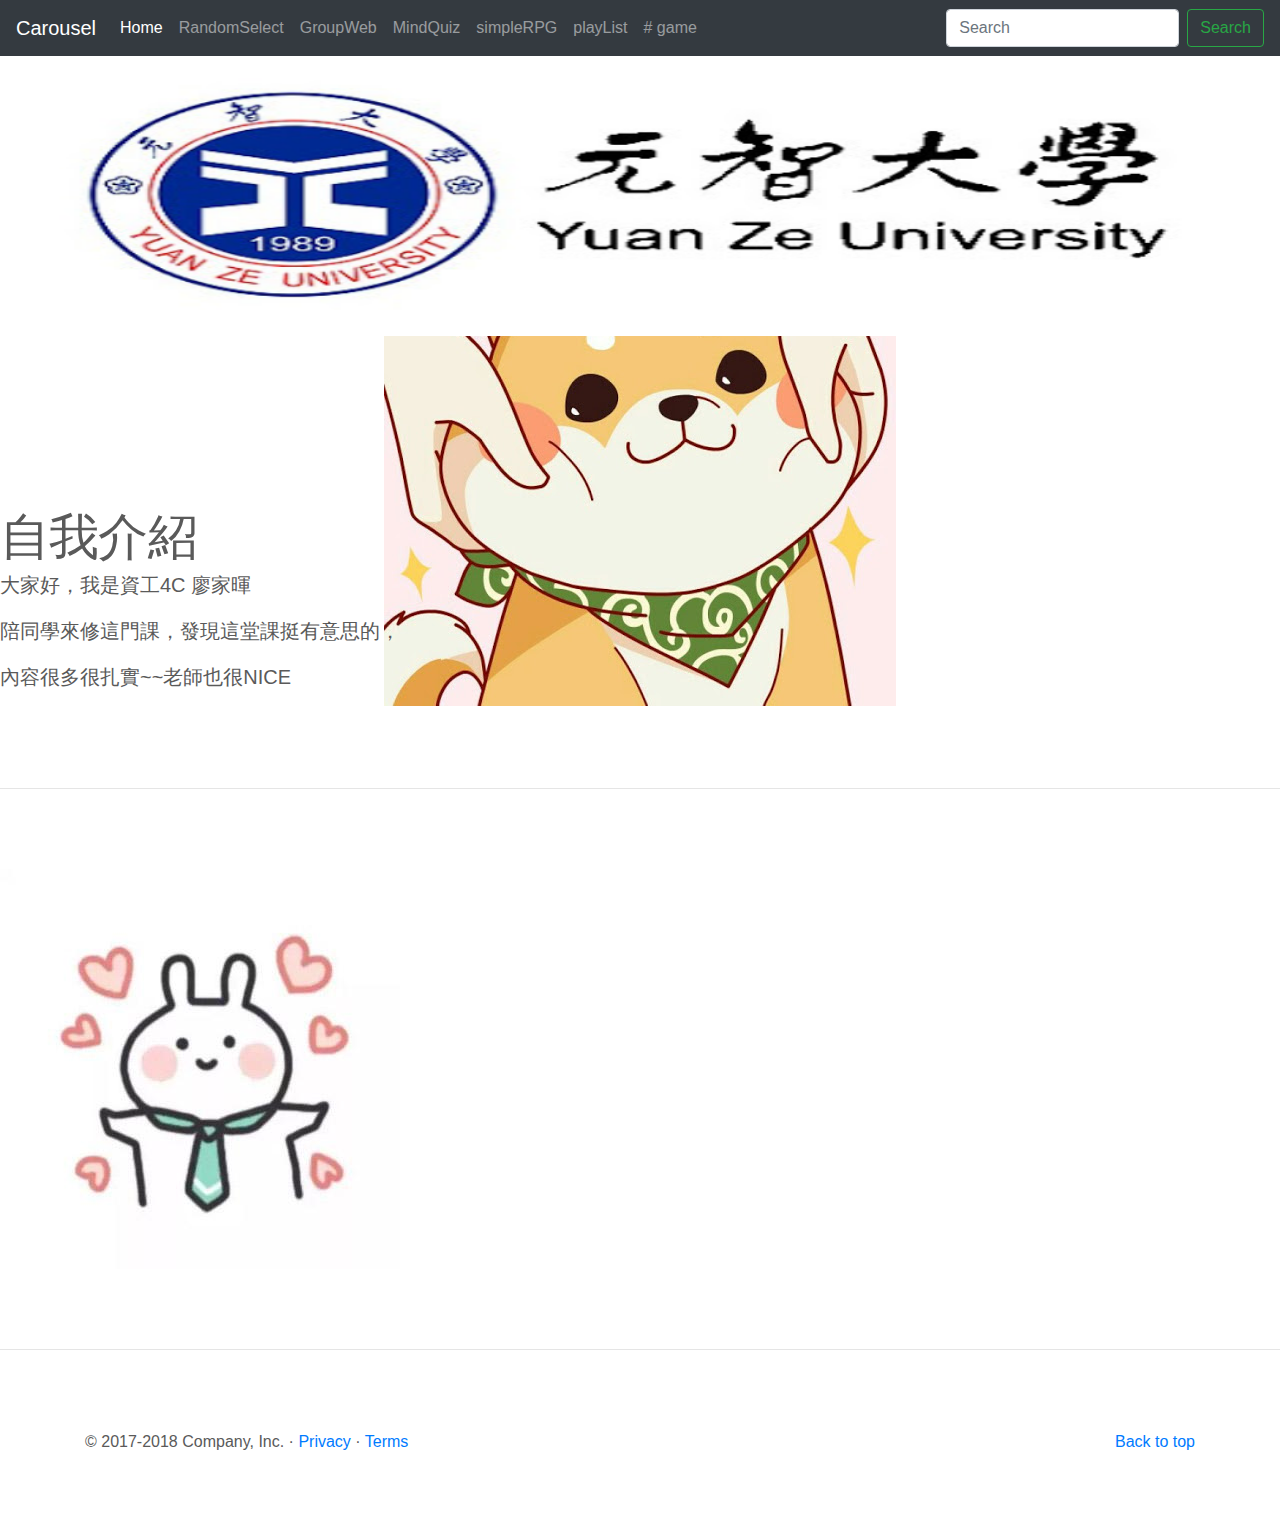
<file: index.html>
<!doctype html>
<html lang="en">
  <head>
    <meta charset="utf-8">
    <meta name="viewport" content="width=device-width, initial-scale=1, shrink-to-fit=no">
    <meta name="description" content="">
    <meta name="author" content="">
    <link rel="icon" href="favicon.ico">

    <title>Carousel Template for Bootstrap</title>

    <!-- Bootstrap core CSS -->
    <link href="dist/css/bootstrap.min.css" rel="stylesheet">

    <!-- Custom styles for this template -->
    <link href="carousel.css" rel="stylesheet">
  </head>
  <body>

    <header>
      <nav class="navbar navbar-expand-md navbar-dark fixed-top bg-dark">
        <a class="navbar-brand" href="#">Carousel</a>
        <button class="navbar-toggler" type="button" data-toggle="collapse" data-target="#navbarCollapse" aria-controls="navbarCollapse" aria-expanded="false" aria-label="Toggle navigation">
          <span class="navbar-toggler-icon"></span>
        </button>
        <div class="collapse navbar-collapse" id="navbarCollapse">
          <ul class="navbar-nav mr-auto">
            <li class="nav-item active">
              <a class="nav-link" href="index.html">Home <span class="sr-only">(current)</span></a>
            </li>
            <li class="nav-item">
              <a class="nav-link" href="random-select.html">RandomSelect</a>
            </li>
            <li class="nav-item">
              <a class="nav-link" href="GroupWeb.html">GroupWeb</a>
            </li>
            <li class="nav-item">
              <a class="nav-link" href="MindQuiz.html">MindQuiz</a>
            </li>
            <li class="nav-item">
              <a class="nav-link" href="simpleRPG.html">simpleRPG</a>
            </li>
            <li class="nav-item">
              <a class="nav-link" href="playList.html">playList</a>
            </li>
            <li class="nav-item">
              <a class="nav-link" href="sharp.html"># game</a>
          </li>
          </ul>
          <form class="form-inline mt-2 mt-md-0">
            <input class="form-control mr-sm-2" type="text" placeholder="Search" aria-label="Search">
            <button class="btn btn-outline-success my-2 my-sm-0" type="submit">Search</button>
          </form>
        </div>
      </nav>
    </header>

    <main role="main">
      
      <div id="myCarousel" class="carousel slide" data-ride="carousel">
        <ol class="carousel-indicators">
          <li data-target="#myCarousel" data-slide-to="0" class="active"></li>
        </ol>
        <div class="carousel-inner">
          <div class="carousel-item active">
            <img class="second-slide" src="yzu.jpg" alt="First slide">
          </div>
        </div>
      </div>

        <div class="row featurette">
          <div class="col-md-7">
            <h2 class="featurette-heading">自我介紹<span class="text-muted">             
            </span></h2>
            <p class="lead">大家好，我是資工4C 廖家暉</p>
            <p class="lead">陪同學來修這門課，發現這堂課挺有意思的，</p>
            <p class="lead">內容很多很扎實~~老師也很NICE</p>
          </div>
          <div class="col-md-5">
          </div>
        </div>

        <hr class="featurette-divider">

        <div class="row featurette">
          <div class="col-md-7 order-md-2">
          </div>
          <div class="col-md-5 order-md-1">
            <img class="featurette-image img-fluid mx-auto" src="holystone.jpg" alt="Generic placeholder image">
          </div>
        </div>
        
        <hr class="featurette-divider">

        <!-- /END THE FEATURETTES -->

      </div><!-- /.container -->


      <!-- FOOTER -->
      <footer class="container">
        <p class="float-right"><a href="#">Back to top</a></p>
        <p>&copy; 2017-2018 Company, Inc. &middot; <a href="#">Privacy</a> &middot; <a href="#">Terms</a></p>
      </footer>
    </main>

    <!-- Bootstrap core JavaScript
    ================================================== -->
    <!-- Placed at the end of the document so the pages load faster -->
    <script src="https://code.jquery.com/jquery-3.3.1.slim.min.js" integrity="sha384-q8i/X+965DzO0rT7abK41JStQIAqVgRVzpbzo5smXKp4YfRvH+8abtTE1Pi6jizo" crossorigin="anonymous"></script>
    <script>window.jQuery || document.write('<script src="assets/js/vendor/jquery-slim.min.js"><\/script>')</script>
    <script src="assets/js/vendor/popper.min.js"></script>
    <script src="dist/js/bootstrap.min.js"></script>
    <!-- Just to make our placeholder images work. Don't actually copy the next line! -->
    <script src="assets/js/vendor/holder.min.js"></script>
  </body>
</html>
</file>
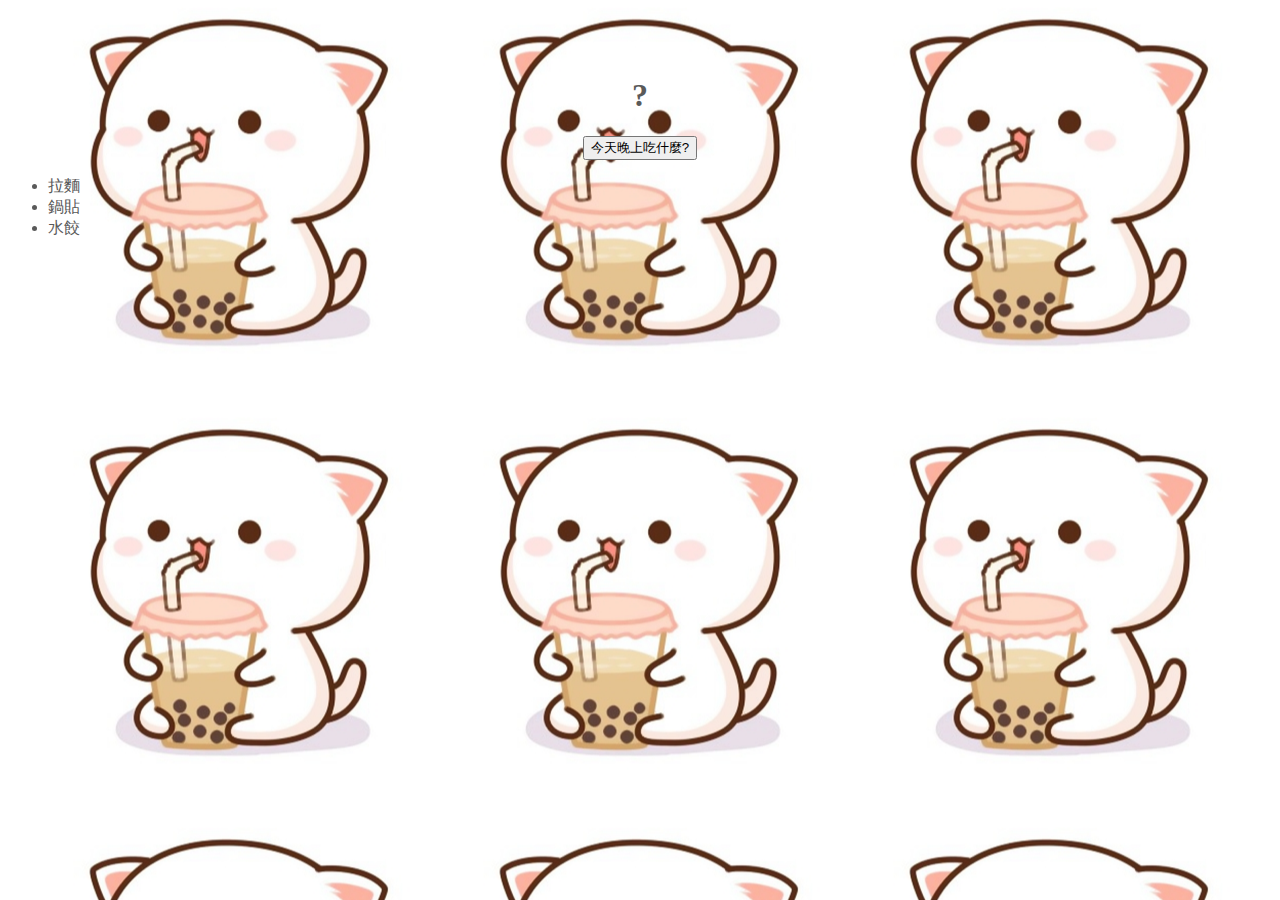
<file: RandomSelector/index.html>
<!DOCTYPE html>
<html class="no-js">
    <head>
        <meta charset="utf-8">
        <title>Hello JS</title>
        <link rel="stylesheet" href="style.css">
        <script src="https://code.jquery.com/jquery-3.4.1.min.js"></script>
        <script src="main.js" ></script>
    </head>
    <body>
        <h1>?</h1>
        <input type="button" value="今天晚上吃什麼?">
        <ul>
            <li class="special">拉麵</li>
            <li class="special">鍋貼</li>
            <li class="special">水餃</li>
        </ul>
        <image>
            <img id="img" width="300px" />
            <!-- <img src="q.jpg" id="img" width="300px" /> -->
        </image>
        
    </body>
</html>
</file>
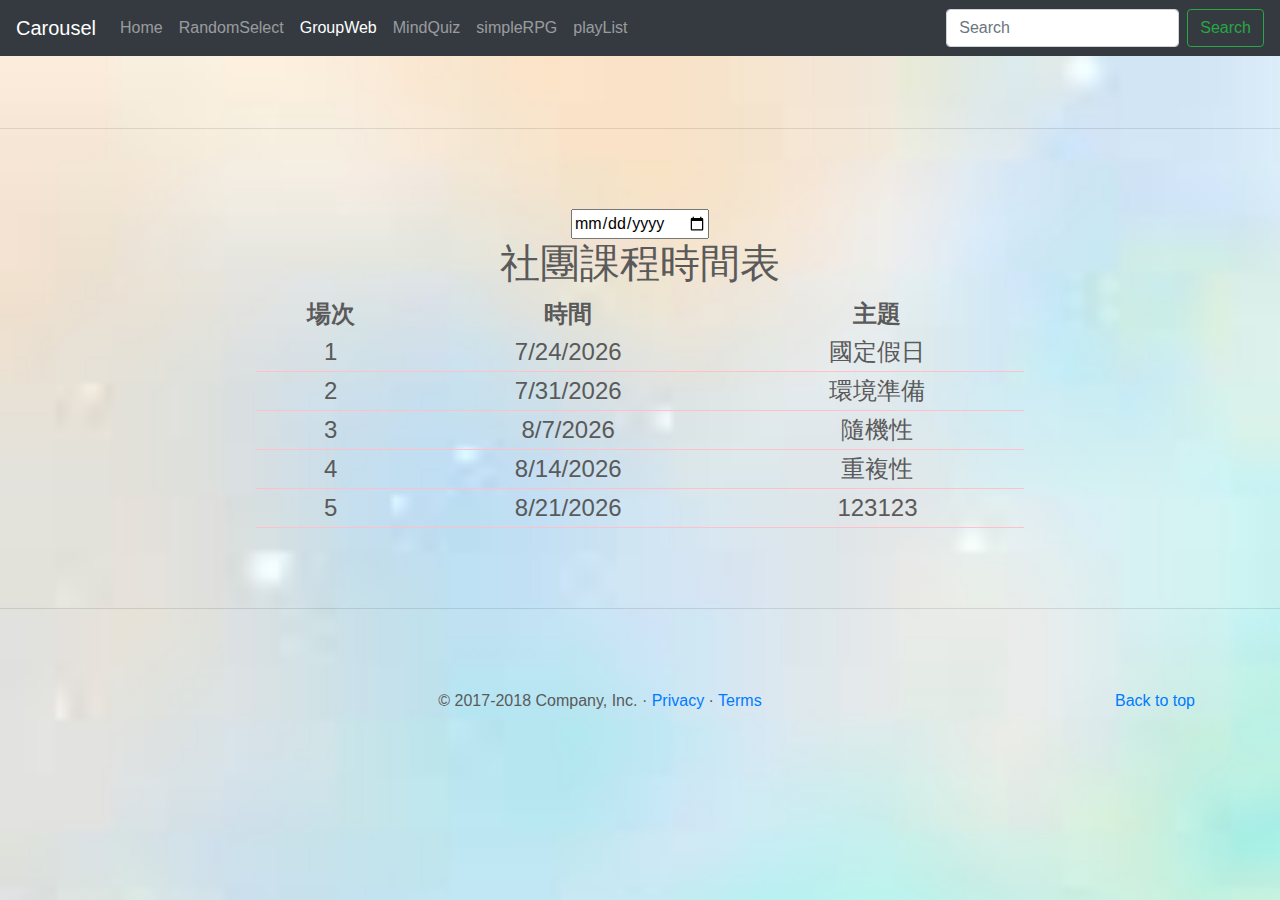
<file: GroupWeb.html>
<!doctype html>
<html lang="en">
  <head>
    <meta charset="utf-8">
    <meta name="viewport" content="width=device-width, initial-scale=1, shrink-to-fit=no">
    <meta name="description" content="">
    <meta name="author" content="">
    <link rel="icon" href="favicon.ico">

    <title>Carousel Template for Bootstrap</title>

    <!-- Bootstrap core CSS -->
    <link href="dist/css/bootstrap.min.css" rel="stylesheet">

    <!-- Custom styles for this template -->
    <link rel="stylesheet" href="GroupWeb/style.css">
    
    
  </head>
  <body>

    <header>
      <nav class="navbar navbar-expand-md navbar-dark fixed-top bg-dark">
        <a class="navbar-brand" href="#">Carousel</a>
        <button class="navbar-toggler" type="button" data-toggle="collapse" data-target="#navbarCollapse" aria-controls="navbarCollapse" aria-expanded="false" aria-label="Toggle navigation">
          <span class="navbar-toggler-icon"></span>
        </button>
        <div class="collapse navbar-collapse" id="navbarCollapse">
          <ul class="navbar-nav mr-auto">
            <li class="nav-item">
              <a class="nav-link" href="index.html">Home </a>
            </li>
            <li class="nav-item">
              <a class="nav-link" href="random-select.html">RandomSelect</a>
            </li>
            <li class="nav-item">
              <a class="nav-link  active" href="GroupWeb.html">GroupWeb <span class="sr-only">(current)</span></a>
            </li>
            <li class="nav-item">
              <a class="nav-link" href="MindQuiz.html">MindQuiz</a>
            </li>
            <li class="nav-item">
              <a class="nav-link" href="simpleRPG.html">simpleRPG</a>
            </li>
            <li class="nav-item">
              <a class="nav-link" href="playList.html">playList</a>
            </li>
          </ul>
          <form class="form-inline mt-2 mt-md-0">
            <input class="form-control mr-sm-2" type="text" placeholder="Search" aria-label="Search">
            <button class="btn btn-outline-success my-2 my-sm-0" type="submit">Search</button>
          </form>
        </div>
      </nav>
    </header>

    <main role="main">
        <hr class="featurette-divider">

        <body>
            <input type="date" name="bday" onchange=setMD(event) >
            <h1>社團課程時間表</h1>
            <table id="courseTable"></table>
        </body>

        <hr class="featurette-divider">

        <!-- /END THE FEATURETTES -->

      </div><!-- /.container -->


      <!-- FOOTER -->
      <footer class="container">
        <p class="float-right"><a href="#">Back to top</a></p>
        <p>&copy; 2017-2018 Company, Inc. &middot; <a href="#">Privacy</a> &middot; <a href="#">Terms</a></p>
      </footer>
    </main>

    <!-- Bootstrap core JavaScript
    ================================================== -->
    <!-- Placed at the end of the document so the pages load faster -->
    <script src="https://code.jquery.com/jquery-3.4.1.min.js"></script>
    <script src="GroupWeb/topic.js"></script>
    <script src="GroupWeb/main.js"></script>
    <script>window.jQuery || document.write('<script src="assets/js/vendor/jquery-slim.min.js"><\/script>')</script>
    <script src="assets/js/vendor/popper.min.js"></script>
    <script src="dist/js/bootstrap.min.js"></script>
    <!-- Just to make our placeholder images work. Don't actually copy the next line! -->
    <script src="assets/js/vendor/holder.min.js"></script>
  </body>
</html>
</file>
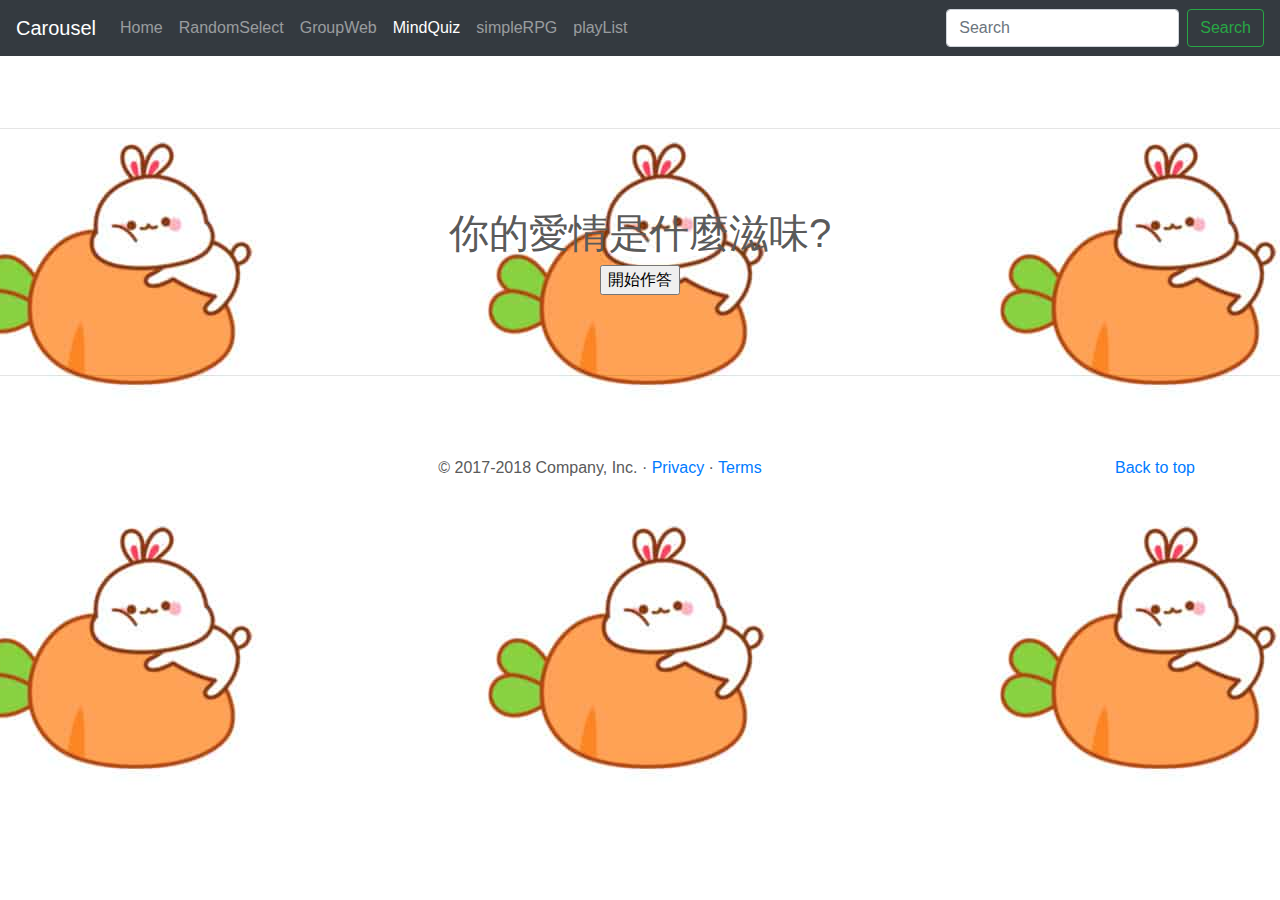
<file: MindQuiz.html>
<!doctype html>
<html lang="en">
  <head>
    <meta charset="utf-8">
    <meta name="viewport" content="width=device-width, initial-scale=1, shrink-to-fit=no">
    <meta name="description" content="">
    <meta name="author" content="">
    <link rel="icon" href="favicon.ico">

    <title>Carousel Template for Bootstrap</title>

    <!-- Bootstrap core CSS -->
    <link href="dist/css/bootstrap.min.css" rel="stylesheet">

    <!-- Custom styles for this template -->
    <link rel="stylesheet" href="MindQuiz/style.css">
    
    
  </head>
  <body>

    <header>
      <nav class="navbar navbar-expand-md navbar-dark fixed-top bg-dark">
        <a class="navbar-brand" href="#">Carousel</a>
        <button class="navbar-toggler" type="button" data-toggle="collapse" data-target="#navbarCollapse" aria-controls="navbarCollapse" aria-expanded="false" aria-label="Toggle navigation">
          <span class="navbar-toggler-icon"></span>
        </button>
        <div class="collapse navbar-collapse" id="navbarCollapse">
          <ul class="navbar-nav mr-auto">
            <li class="nav-item">
              <a class="nav-link" href="index.html">Home </a>
            </li>
            <li class="nav-item">
              <a class="nav-link" href="random-select.html">RandomSelect</a>
            </li>
            <li class="nav-item">
              <a class="nav-link" href="GroupWeb.html">GroupWeb</a>
            </li>
            <li class="nav-item active">
              <a class="nav-link" href="MindQuiz.html">MindQuiz <span class="sr-only">(current)</span></a>
            </li>
            <li class="nav-item">
              <a class="nav-link" href="simpleRPG.html">simpleRPG</a>
            </li>
            <li class="nav-item">
              <a class="nav-link" href="playList.html">playList</a>
            </li>
          </ul>
          <form class="form-inline mt-2 mt-md-0">
            <input class="form-control mr-sm-2" type="text" placeholder="Search" aria-label="Search">
            <button class="btn btn-outline-success my-2 my-sm-0" type="submit">Search</button>
          </form>
        </div>
      </nav>
    </header>

    <main role="main">
        <hr class="featurette-divider">

        <body>
            <h1>你的愛情是什麼滋味?</h1>
            <div>
                <h2 id="question"></h2>
                <div id="options"></div>
            </div>
            <input id="startButton" type="button" value="開始作答">
        </body>

        <hr class="featurette-divider">

        <!-- /END THE FEATURETTES -->

      </div><!-- /.container -->


      <!-- FOOTER -->
      <footer class="container">
        <p class="float-right"><a href="#">Back to top</a></p>
        <p>&copy; 2017-2018 Company, Inc. &middot; <a href="#">Privacy</a> &middot; <a href="#">Terms</a></p>
      </footer>
    </main>

    <!-- Bootstrap core JavaScript
    ================================================== -->
    <!-- Placed at the end of the document so the pages load faster -->
    <script src="https://code.jquery.com/jquery-3.4.1.min.js"></script>
    <script src="MindQuiz/data.js"></script>
    <script src="MindQuiz/main.js"></script>
    <script>window.jQuery || document.write('<script src="assets/js/vendor/jquery-slim.min.js"><\/script>')</script>
    <script src="assets/js/vendor/popper.min.js"></script>
    <script src="dist/js/bootstrap.min.js"></script>
    <!-- Just to make our placeholder images work. Don't actually copy the next line! -->
    <script src="assets/js/vendor/holder.min.js"></script>
  </body>
</html>
</file>
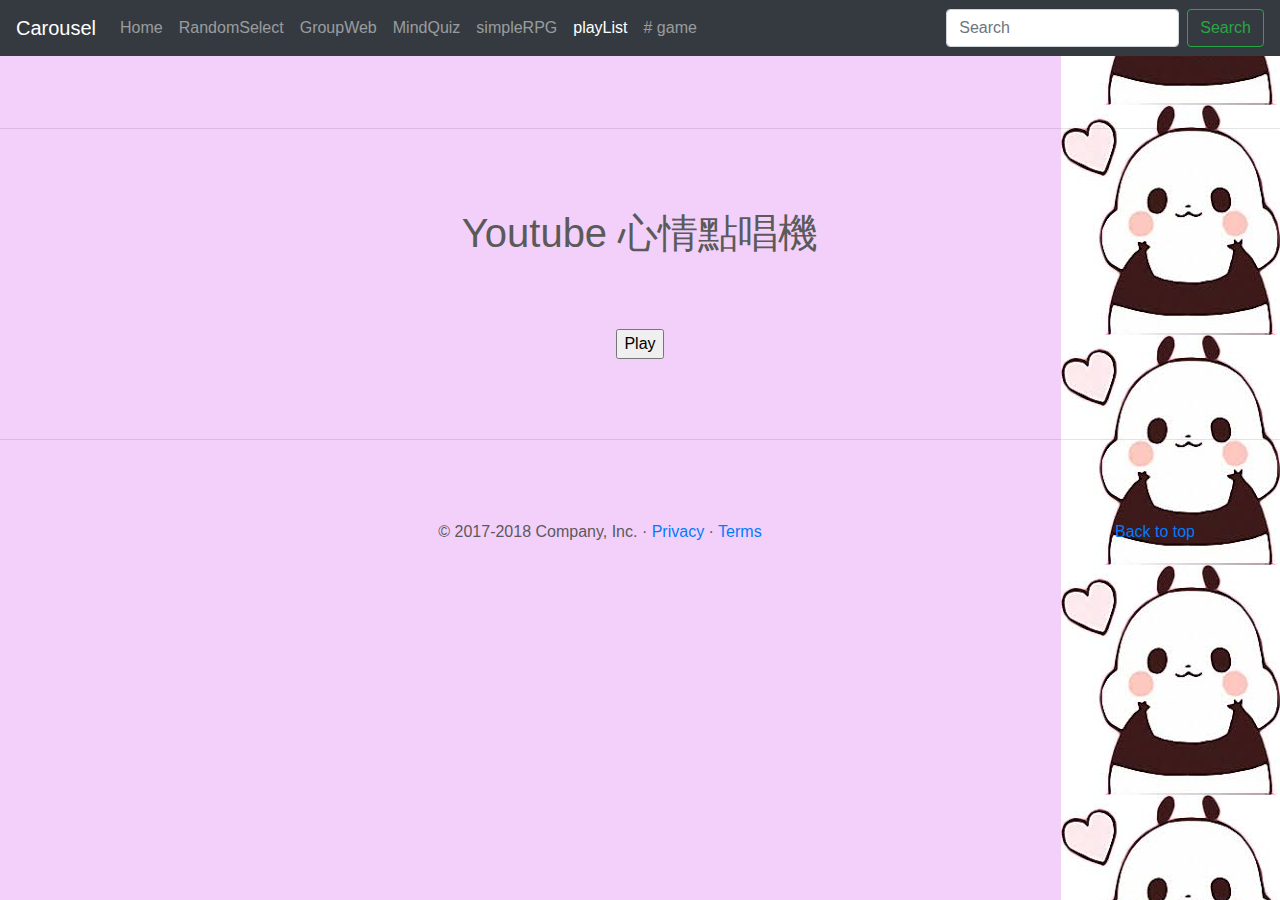
<file: playList.html>
<!doctype html>
<html lang="en">
  <head>
    <meta charset="utf-8">
    <meta name="viewport" content="width=device-width, initial-scale=1, shrink-to-fit=no">
    <meta name="description" content="">
    <meta name="author" content="">
    <link rel="icon" href="favicon.ico">

    <title>Carousel Template for Bootstrap</title>

    <!-- Bootstrap core CSS -->
    <link href="dist/css/bootstrap.min.css" rel="stylesheet">

    <!-- Custom styles for this template -->
    <link rel="stylesheet" href="playlist/style.css">
    
    
  </head>
  <body>

    <header>
      <nav class="navbar navbar-expand-md navbar-dark fixed-top bg-dark">
        <a class="navbar-brand" href="#">Carousel</a>
        <button class="navbar-toggler" type="button" data-toggle="collapse" data-target="#navbarCollapse" aria-controls="navbarCollapse" aria-expanded="false" aria-label="Toggle navigation">
          <span class="navbar-toggler-icon"></span>
        </button>
        <div class="collapse navbar-collapse" id="navbarCollapse">
          <ul class="navbar-nav mr-auto">
            <li class="nav-item">
              <a class="nav-link" href="index.html">Home </a>
            </li>
            <li class="nav-item">
              <a class="nav-link" href="random-select.html">RandomSelect</a>
            </li>
            <li class="nav-item">
              <a class="nav-link" href="GroupWeb.html">GroupWeb</a>
            </li>
            <li class="nav-item">
              <a class="nav-link" href="MindQuiz.html">MindQuiz</a>
            </li>
            <li class="nav-item">
              <a class="nav-link" href="simpleRPG.html">simpleRPG</a>
            </li>
            <li class="nav-item active">
              <a class="nav-link" href="playList.html">playList <span class="sr-only">(current)</span></a>
            </li>
            <li class="nav-item">
              <a class="nav-link" href="sharp.html"># game</a>
            </li>
          </ul>
          <form class="form-inline mt-2 mt-md-0">
            <input class="form-control mr-sm-2" type="text" placeholder="Search" aria-label="Search">
            <button class="btn btn-outline-success my-2 my-sm-0" type="submit">Search</button>
          </form>
        </div>
      </nav>
    </header>

    <main role="main">
        <hr class="featurette-divider">
        <body>
           <h1>Youtube 心情點唱機</h1>
           <h2></h2>
           <div id="player"></div>
           <br>
           <input id="playButton" type="button" value="Play">
        </body>
      <hr class="featurette-divider">

        <!-- /END THE FEATURETTES -->

      </div><!-- /.container -->


      <!-- FOOTER -->
      <footer class="container">
        <p class="float-right"><a href="#">Back to top</a></p>
        <p>&copy; 2017-2018 Company, Inc. &middot; <a href="#">Privacy</a> &middot; <a href="#">Terms</a></p>
      </footer>
    </main>

    <!-- Bootstrap core JavaScript
    ================================================== -->
    <!-- Placed at the end of the document so the pages load faster -->
    <script src="https://code.jquery.com/jquery-3.4.1.min.js"></script>
    <script src="playlist/main.js"></script>
    <script src="playlist/playlist.js"></script>
    <script>window.jQuery || document.write('<script src="assets/js/vendor/jquery-slim.min.js"><\/script>')</script>
    <script src="assets/js/vendor/popper.min.js"></script>
    <script src="dist/js/bootstrap.min.js"></script>
    <!-- Just to make our placeholder images work. Don't actually copy the next line! -->
    <script src="assets/js/vendor/holder.min.js"></script>
    <script src="https://www.youtube.com/iframe_api"></script>
  </body>
</html>
</file>
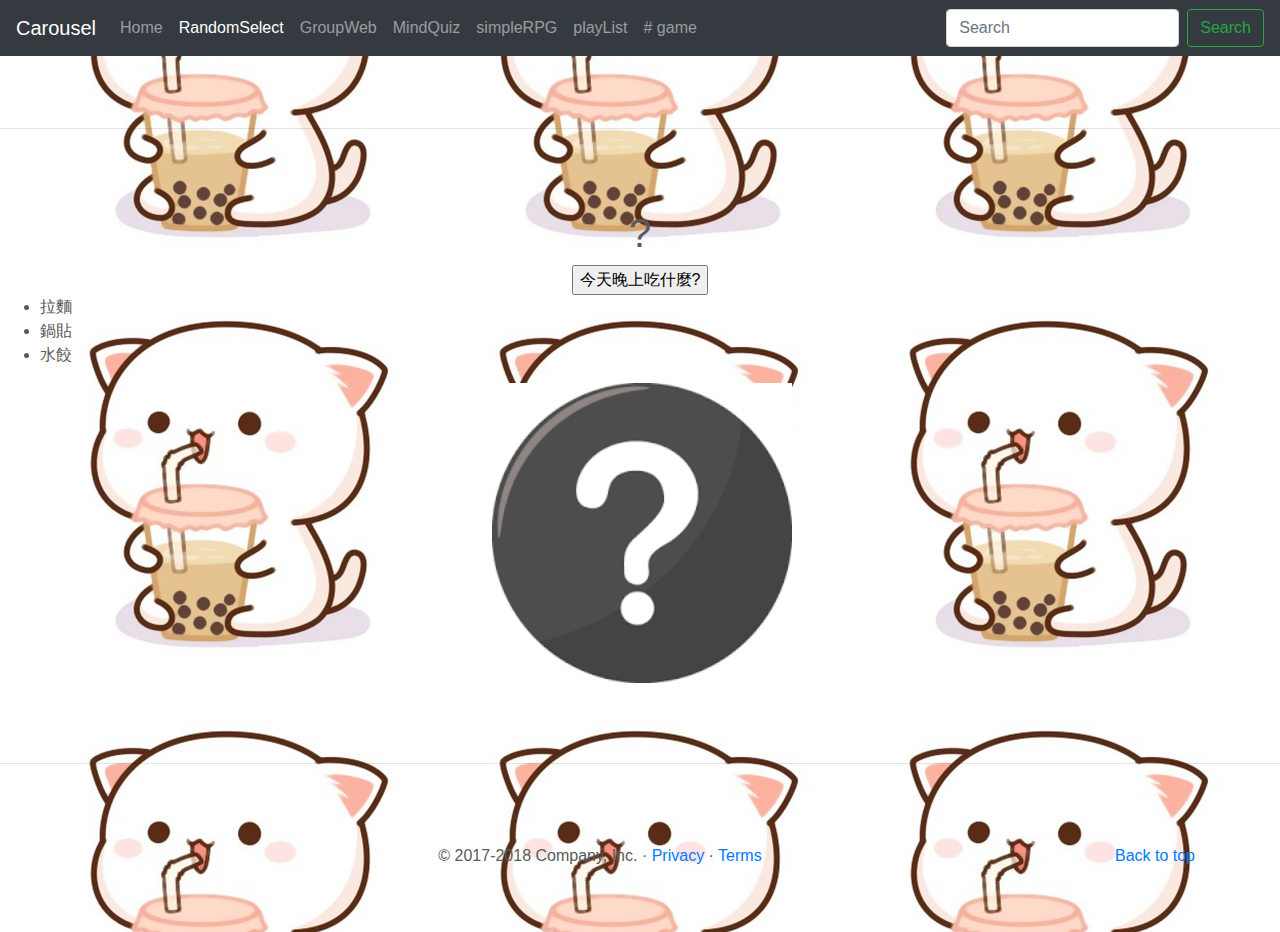
<file: random-select.html>
<!doctype html>
<html lang="en">
  <head>
    <meta charset="utf-8">
    <meta name="viewport" content="width=device-width, initial-scale=1, shrink-to-fit=no">
    <meta name="description" content="">
    <meta name="author" content="">
    <link rel="icon" href="favicon.ico">

    <title>Carousel Template for Bootstrap</title>

    <!-- Bootstrap core CSS -->
    <link href="dist/css/bootstrap.min.css" rel="stylesheet">

    <!-- Custom styles for this template -->
    <link rel="stylesheet" href="RandomSelector/style.css">
    
    
  </head>
  <body>

    <header>
      <nav class="navbar navbar-expand-md navbar-dark fixed-top bg-dark">
        <a class="navbar-brand" href="#">Carousel</a>
        <button class="navbar-toggler" type="button" data-toggle="collapse" data-target="#navbarCollapse" aria-controls="navbarCollapse" aria-expanded="false" aria-label="Toggle navigation">
          <span class="navbar-toggler-icon"></span>
        </button>
        <div class="collapse navbar-collapse" id="navbarCollapse">
          <ul class="navbar-nav mr-auto">
            <li class="nav-item">
              <a class="nav-link" href="index.html">Home</a>
            </li>
            <li class="nav-item active">
              <a class="nav-link" href="random-select.html">RandomSelect <span class="sr-only">(current)</span></a>
            </li>
            <li class="nav-item">
              <a class="nav-link" href="GroupWeb.html">GroupWeb</a>
            </li>
            <li class="nav-item">
              <a class="nav-link" href="MindQuiz.html">MindQuiz</a>
            </li>
            <li class="nav-item">
              <a class="nav-link" href="simpleRPG.html">simpleRPG</a>
            </li>
            <li class="nav-item">
              <a class="nav-link" href="playList.html">playList</a>
            </li>
            <li class="nav-item">
              <a class="nav-link" href="sharp.html"># game</a>
             </li>
          </ul>
          <form class="form-inline mt-2 mt-md-0">
            <input class="form-control mr-sm-2" type="text" placeholder="Search" aria-label="Search">
            <button class="btn btn-outline-success my-2 my-sm-0" type="submit">Search</button>
          </form>
        </div>
      </nav>
    </header>

    <main role="main">
        <hr class="featurette-divider">
        <body>
          <h1 id="random-result">?</h1>
          <input type="button" value="今天晚上吃什麼?">
          <ul id="choices">
              <li>拉麵</li>
              <li>鍋貼</li>
              <li>水餃</li>
          </ul>
          <image>
              <!-- <img id="img" width="300px" /> -->
              <img src="RandomSelector/Q.jpg" id="imgg" width="300px" />
          </image>
          
      </body>
        <hr class="featurette-divider">

        <!-- /END THE FEATURETTES -->

      </div><!-- /.container -->


      <!-- FOOTER -->
      <footer class="container">
        <p class="float-right"><a href="#">Back to top</a></p>
        <p>&copy; 2017-2018 Company, Inc. &middot; <a href="#">Privacy</a> &middot; <a href="#">Terms</a></p>
      </footer>
    </main>

    <!-- Bootstrap core JavaScript
    ================================================== -->
    <!-- Placed at the end of the document so the pages load faster -->
    <script src="https://code.jquery.com/jquery-3.4.1.min.js"></script>
    <script src="RandomSelector/main.js"></script>
    <script>window.jQuery || document.write('<script src="assets/js/vendor/jquery-slim.min.js"><\/script>')</script>
    <script src="assets/js/vendor/popper.min.js"></script>
    <script src="dist/js/bootstrap.min.js"></script>
    <!-- Just to make our placeholder images work. Don't actually copy the next line! -->
    <script src="assets/js/vendor/holder.min.js"></script>
  </body>
</html>
</file>
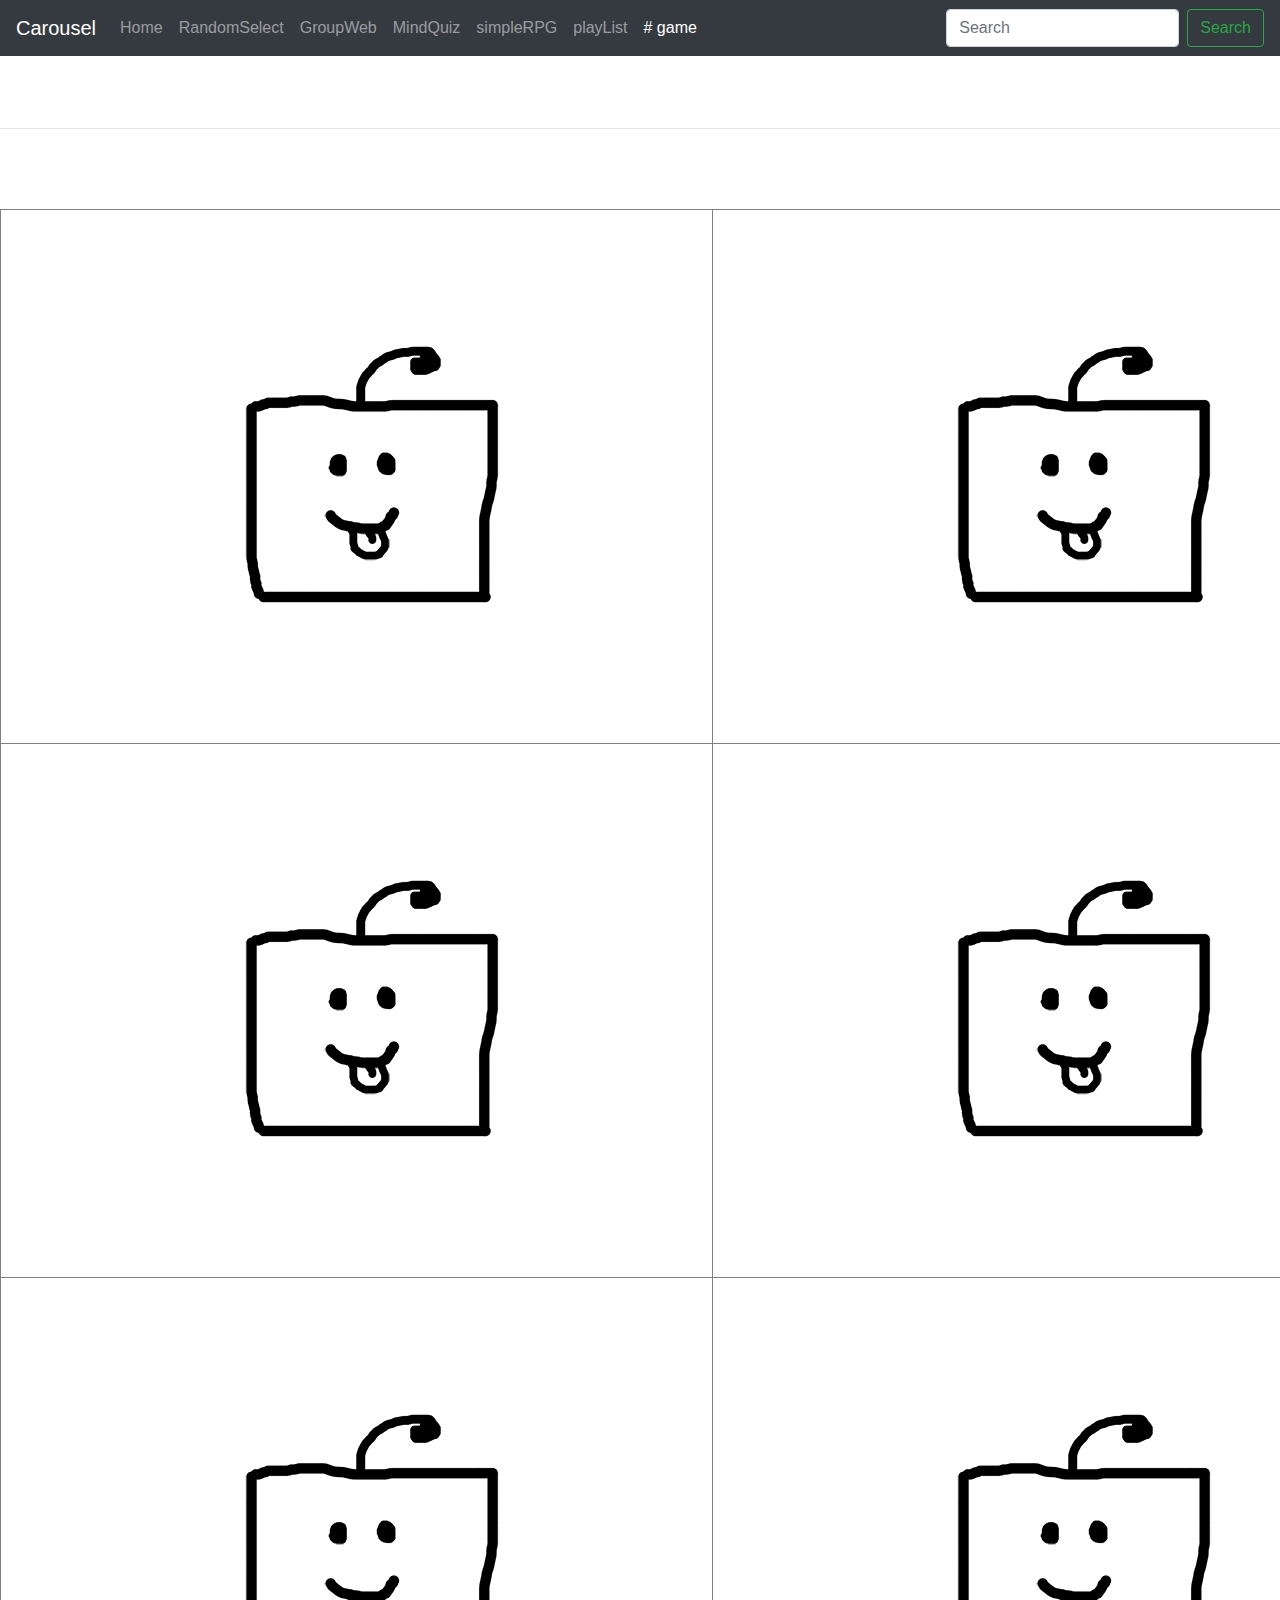
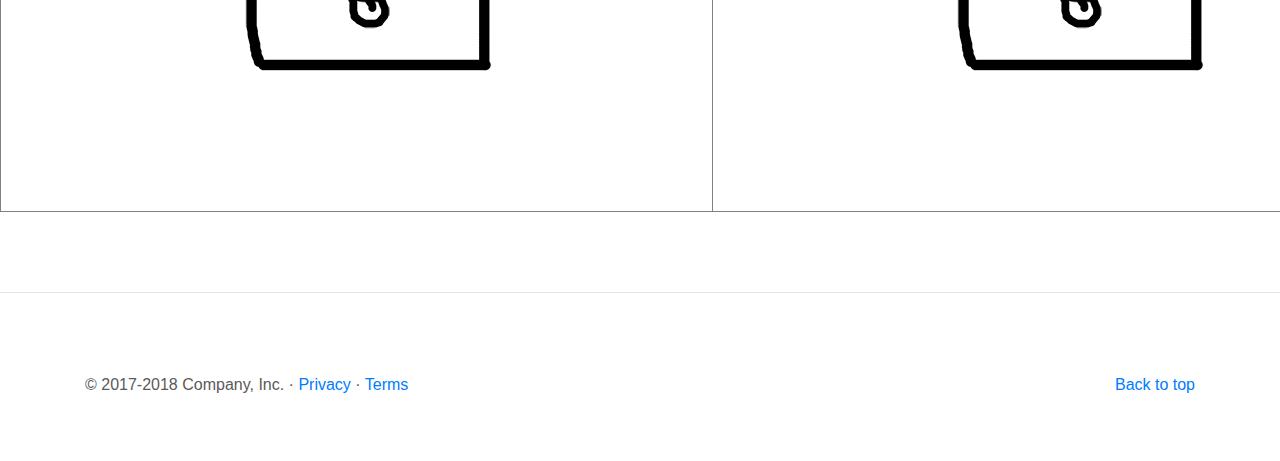
<file: sharp.html>
<!doctype html>
<html lang="en">
  <head>
    <meta charset="utf-8">
    <meta name="viewport" content="width=device-width, initial-scale=1, shrink-to-fit=no">
    <meta name="description" content="">
    <meta name="author" content="">
    <link rel="icon" href="favicon.ico">

    <title>Carousel Template for Bootstrap</title>

    <!-- Bootstrap core CSS -->
    <link href="dist/css/bootstrap.min.css" rel="stylesheet">

    <!-- Custom styles for this template -->
    <link rel="stylesheet" href="sharpGame/style.css">
    
    
  </head>
  <body>

    <header>
      <nav class="navbar navbar-expand-md navbar-dark fixed-top bg-dark">
        <a class="navbar-brand" href="#">Carousel</a>
        <button class="navbar-toggler" type="button" data-toggle="collapse" data-target="#navbarCollapse" aria-controls="navbarCollapse" aria-expanded="false" aria-label="Toggle navigation">
          <span class="navbar-toggler-icon"></span>
        </button>
        <div class="collapse navbar-collapse" id="navbarCollapse">
          <ul class="navbar-nav mr-auto">
            <li class="nav-item ">
              <a class="nav-link" href="index.html">Home</a>
            </li>
            <li class="nav-item">
              <a class="nav-link" href="random-select.html">RandomSelect</a>
            </li>
            <li class="nav-item">
              <a class="nav-link" href="GroupWeb.html">GroupWeb</a>
            </li>
            <li class="nav-item">
              <a class="nav-link" href="MindQuiz.html">MindQuiz</a>
            </li>
            <li class="nav-item ">
              <a class="nav-link" href="simpleRPG.html">simpleRPG <span class="sr-only">(current)</span></a>
            </li>
            <li class="nav-item">
              <a class="nav-link" href="playList.html">playList</a>
            </li>
            <li class="nav-item active">
                <a class="nav-link" href="sharp.html"># game</a>
            </li>
          </ul>
          <form class="form-inline mt-2 mt-md-0">
            <input class="form-control mr-sm-2" type="text" placeholder="Search" aria-label="Search">
            <button class="btn btn-outline-success my-2 my-sm-0" type="submit">Search</button>
          </form>
        </div>
      </nav>
    </header>

    <main role="main">
        <hr class="featurette-divider">
       <body onload="init()">
        <table id="sharp" align="center" border="1">
            <tr>
                <td>
                    <img alt="OX" src="sharpGame/blank.gif" onclick="num(0)" >
                </td>
                <td>
                    <img alt="OX" src="sharpGame/blank.gif" onclick="num(1)" >
                </td>
                <td>
                    <img alt="OX" src="sharpGame/blank.gif" onclick="num(2)" >
                </td>
            </tr>
            <tr>
                <td>
                    <img alt="OX" src="sharpGame/blank.gif" onclick="num(3)" >
                </td>
                <td>
                    <img alt="OX" src="sharpGame/blank.gif" onclick="num(4)" >
                </td>
                <td>
                    <img alt="OX" src="sharpGame/blank.gif" onclick="num(5)" >
                </td>
            </tr>
            <tr>
                <td>
                    <img alt="OX" src="sharpGame/blank.gif" onclick="num(6)" >
                </td>
                <td>
                    <img alt="OX" src="sharpGame/blank.gif" onclick="num(7)" >
                </td>
                <td>
                    <img alt="OX" src="sharpGame/blank.gif" onclick="num(8)" >
                </td>
            </tr>
        </table>
       </body>
        <hr class="featurette-divider">

        <!-- /END THE FEATURETTES -->

      </div><!-- /.container -->


      <!-- FOOTER -->
      <footer class="container">
        <p class="float-right"><a href="#">Back to top</a></p>
        <p>&copy; 2017-2018 Company, Inc. &middot; <a href="#">Privacy</a> &middot; <a href="#">Terms</a></p>
      </footer>
    </main>

    <!-- Bootstrap core JavaScript
    ================================================== -->
    <!-- Placed at the end of the document so the pages load faster -->
    <script src="https://code.jquery.com/jquery-3.4.1.min.js"></script>
    <script src="sharpGame/main.js"></script>
    <script>window.jQuery || document.write('<script src="assets/js/vendor/jquery-slim.min.js"><\/script>')</script>
    <script src="assets/js/vendor/popper.min.js"></script>
    <script src="dist/js/bootstrap.min.js"></script>
    <!-- Just to make our placeholder images work. Don't actually copy the next line! -->
    <script src="assets/js/vendor/holder.min.js"></script>
  </body>
</html>
</file>
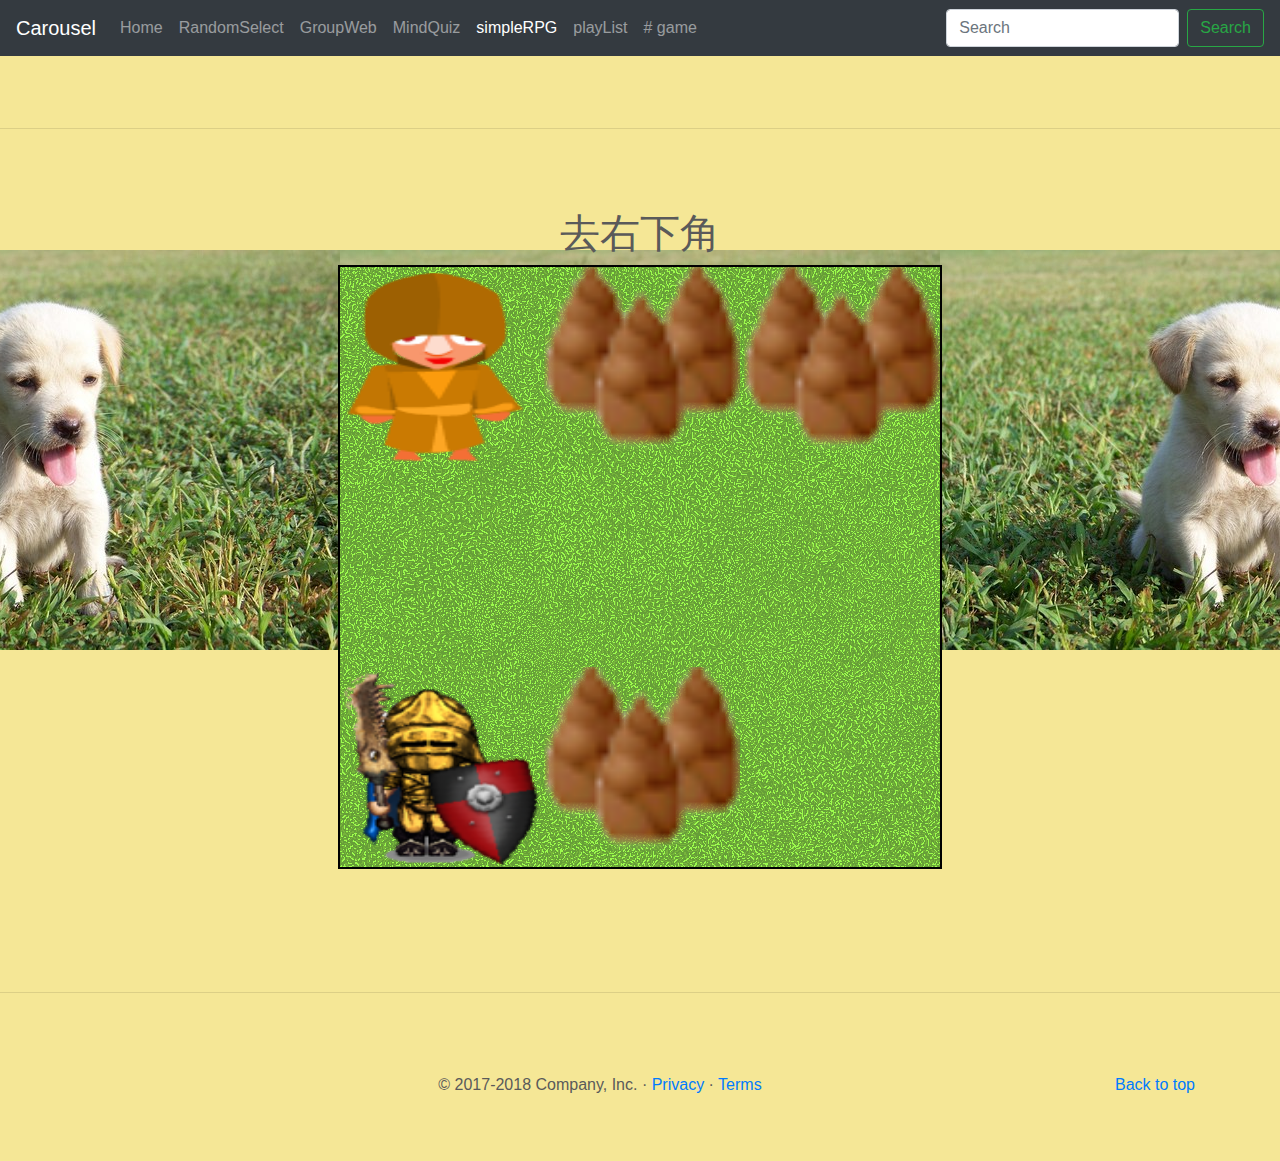
<file: simpleRPG.html>
<!doctype html>
<html lang="en">
  <head>
    <meta charset="utf-8">
    <meta name="viewport" content="width=device-width, initial-scale=1, shrink-to-fit=no">
    <meta name="description" content="">
    <meta name="author" content="">
    <link rel="icon" href="favicon.ico">

    <title>Carousel Template for Bootstrap</title>

    <!-- Bootstrap core CSS -->
    <link href="dist/css/bootstrap.min.css" rel="stylesheet">

    <!-- Custom styles for this template -->
    <link rel="stylesheet" href="simpleRPG/style.css">
    
    
  </head>
  <body>

    <header>
      <nav class="navbar navbar-expand-md navbar-dark fixed-top bg-dark">
        <a class="navbar-brand" href="#">Carousel</a>
        <button class="navbar-toggler" type="button" data-toggle="collapse" data-target="#navbarCollapse" aria-controls="navbarCollapse" aria-expanded="false" aria-label="Toggle navigation">
          <span class="navbar-toggler-icon"></span>
        </button>
        <div class="collapse navbar-collapse" id="navbarCollapse">
          <ul class="navbar-nav mr-auto">
            <li class="nav-item ">
              <a class="nav-link" href="index.html">Home</a>
            </li>
            <li class="nav-item">
              <a class="nav-link" href="random-select.html">RandomSelect</a>
            </li>
            <li class="nav-item">
              <a class="nav-link" href="GroupWeb.html">GroupWeb</a>
            </li>
            <li class="nav-item">
              <a class="nav-link" href="MindQuiz.html">MindQuiz</a>
            </li>
            <li class="nav-item active">
              <a class="nav-link" href="simpleRPG.html">simpleRPG <span class="sr-only">(current)</span></a>
            </li>
            <li class="nav-item">
              <a class="nav-link" href="playList.html">playList</a>
            </li>
            <li class="nav-item">
              <a class="nav-link" href="sharp.html"># game</a>
            </li>
          </ul>
          <form class="form-inline mt-2 mt-md-0">
            <input class="form-control mr-sm-2" type="text" placeholder="Search" aria-label="Search">
            <button class="btn btn-outline-success my-2 my-sm-0" type="submit">Search</button>
          </form>
        </div>
      </nav>
    </header>

    <main role="main">
        <hr class="featurette-divider">

        <body>
          <h1>去右下角</h1>
          <div>
              <canvas id="myCanvas" width="600" height="600"></canvas>
              <div id="talkBox"></p>
              </div>
          </div>
      </body>
        <hr class="featurette-divider">

        <!-- /END THE FEATURETTES -->

      </div><!-- /.container -->


      <!-- FOOTER -->
      <footer class="container">
        <p class="float-right"><a href="#">Back to top</a></p>
        <p>&copy; 2017-2018 Company, Inc. &middot; <a href="#">Privacy</a> &middot; <a href="#">Terms</a></p>
      </footer>
    </main>

    <!-- Bootstrap core JavaScript
    ================================================== -->
    <!-- Placed at the end of the document so the pages load faster -->
    <script src="https://code.jquery.com/jquery-3.4.1.min.js"></script>
    <script src="simpleRPG/main.js"></script>
    <script>window.jQuery || document.write('<script src="assets/js/vendor/jquery-slim.min.js"><\/script>')</script>
    <script src="assets/js/vendor/popper.min.js"></script>
    <script src="dist/js/bootstrap.min.js"></script>
    <!-- Just to make our placeholder images work. Don't actually copy the next line! -->
    <script src="assets/js/vendor/holder.min.js"></script>
  </body>
</html>
</file>
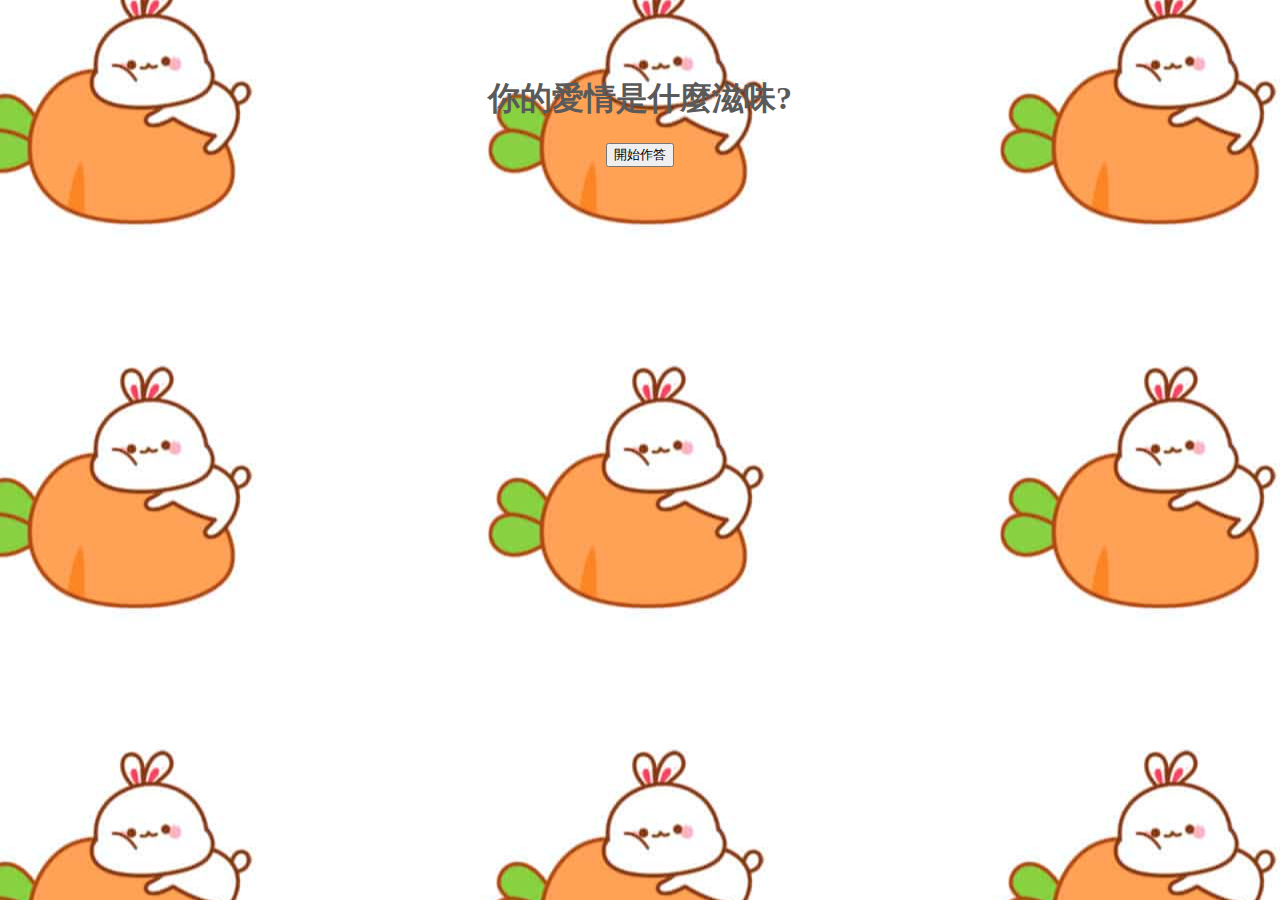
<file: MindQuiz/MindQuiz.html>
<!DOCTYPE html>
<html>
    <head>
        <meta charset="utf-8">
        <title>Mind Quiz</title>
        <link rel="stylesheet" href="style.css">
        <script src="https://code.jquery.com/jquery-3.4.1.min.js"></script>
        <script src="data.js"></script>
        <script src="main.js"></script>

    </head>
    <body>
        <h1>你的愛情是什麼滋味?</h1>
        <div>
            <h2 id="question"></h2>
            <div id="options"></div>
        </div>
        <input id="startButton" type="button" value="開始作答">
    </body>
</html>
</file>
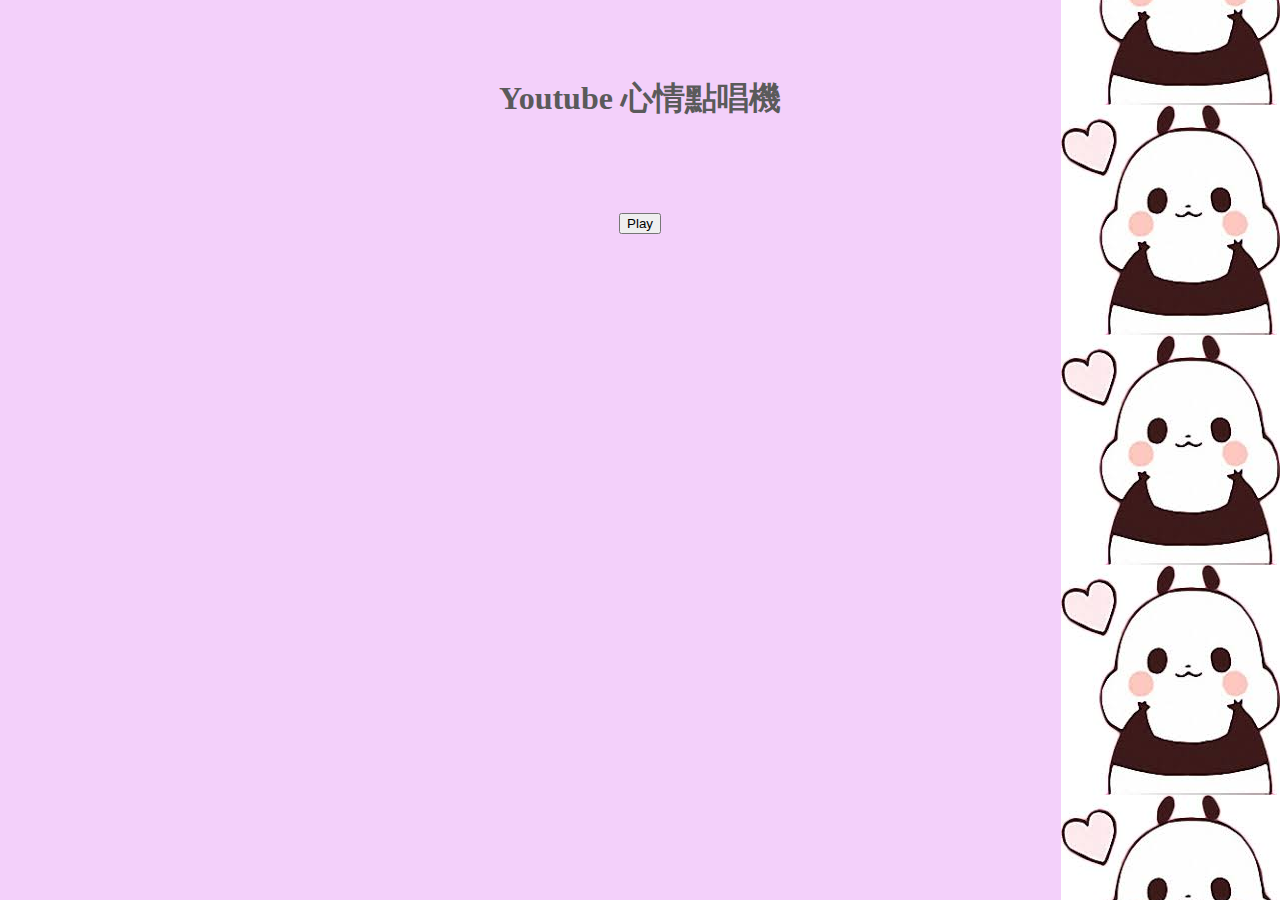
<file: playlist/playList.html>
<!DOCTYPE html>
<html>
    <head>
        <meta charset="utf-8">
        <title>Youtube Player</title>
        <link rel="stylesheet" href="style.css">
        <script src="https://code.jquery.com/jquery-3.4.1.min.js"></script> 
        <script src="https://www.youtube.com/iframe_api"></script>
        <script src="playlist.js"></script>       
        <script src="main.js"></script>
    </head>
    <body>
        <h1>Youtube 心情點唱機</h1>
        <h2></h2>
        <div id="player"></div>
        <br>
        <input id="playButton" type="button" value="Play">

    </body>
</html>
</file>
<file: carousel.css>
/* GLOBAL STYLES
-------------------------------------------------- */
/* Padding below the footer and lighter body text */

body {
  background-image:url('bg.jpg');
  background-attachment: fixed;
  background-position: center;
  background-repeat: no-repeat;
  padding-top: 3rem;
  padding-bottom: 3rem;
  color: #5a5a5a;
}


/* CUSTOMIZE THE CAROUSEL
-------------------------------------------------- */

/* Carousel base class */
.carousel {
  margin-bottom: 4rem;
}
/* Since positioning the image, we need to help out the caption */
.carousel-caption {
  bottom: 3rem;
  z-index: 10;
}

/* Declare heights because of positioning of img element */
.carousel-item {
  height: 18rem;
  background-color: #777;
}
.carousel-item > img {
  position: center;
  top: 0;
  left: 100;
  min-width: 100%;
  height: 18rem;
}


/* MARKETING CONTENT
-------------------------------------------------- */

/* Center align the text within the three columns below the carousel */
.marketing .col-lg-4 {
  margin-bottom: 1.5rem;
  text-align: center;
}
.marketing h2 {
  font-weight: 400;
}
.marketing .col-lg-4 p {
  margin-right: .75rem;
  margin-left: .75rem;
}


/* Featurettes
------------------------- */

.featurette-divider {
  margin: 5rem 0; /* Space out the Bootstrap <hr> more */
}

/* Thin out the marketing headings */
.featurette-heading {
  font-weight: 300;
  line-height: 1;
  letter-spacing: -.05rem;
}


/* RESPONSIVE CSS
-------------------------------------------------- */

@media (min-width: 40em) {
  /* Bump up size of carousel content */
  .carousel-caption p {
    margin-bottom: 1.25rem;
    font-size: 1.25rem;
    line-height: 1.4;
  }

  .featurette-heading {
    font-size: 50px;
  }
}

@media (min-width: 62em) {
  .featurette-heading {
    margin-top: 7rem;
  }
}
</file>
<file: RandomSelector/style.css>
li{
    text-align: left;
    text-decoration-color: firebrick;
    text-shadow: gray;
}

/* GLOBAL STYLES
-------------------------------------------------- */
/* Padding below the footer and lighter body text */

body {
    padding-top: 3rem;
    padding-bottom: 3rem;
    color: #5a5a5a;
    text-align: center;
    background-image:url('bg.jpg');
    background-repeat:repeat;
    background-position:center;
    background-color: rgb(245, 147, 90)
  }

  
  /* CUSTOMIZE THE CAROUSEL
  -------------------------------------------------- */
  
  /* Carousel base class */
  .carousel {
    margin-bottom: 4rem;
  }
  /* Since positioning the image, we need to help out the caption */
  .carousel-caption {
    bottom: 3rem;
    z-index: 10;
  }
  
  /* Declare heights because of positioning of img element */
  .carousel-item {
    height: 32rem;
    background-color: #777;
  }
  .carousel-item > img {
    position: absolute;
    top: 0;
    left: 0;
    min-width: 100%;
    height: 32rem;
  }
  
  
  /* MARKETING CONTENT
  -------------------------------------------------- */
  
  /* Center align the text within the three columns below the carousel */
  .marketing .col-lg-4 {
    margin-bottom: 1.5rem;
    text-align: center;
  }
  .marketing h2 {
    font-weight: 400;
  }
  .marketing .col-lg-4 p {
    margin-right: .75rem;
    margin-left: .75rem;
  }
  
  
  /* Featurettes
  ------------------------- */
  
  .featurette-divider {
    margin: 5rem 0; /* Space out the Bootstrap <hr> more */
  }
  
  /* Thin out the marketing headings */
  .featurette-heading {
    font-weight: 300;
    line-height: 1;
    letter-spacing: -.05rem;
  }
  
  
  /* RESPONSIVE CSS
  -------------------------------------------------- */
  
  @media (min-width: 40em) {
    /* Bump up size of carousel content */
    .carousel-caption p {
      margin-bottom: 1.25rem;
      font-size: 1.25rem;
      line-height: 1.4;
    }
  
    .featurette-heading {
      font-size: 50px;
    }
  }
  
  @media (min-width: 62em) {
    .featurette-heading {
      margin-top: 7rem;
    }
  }
</file>
<file: GroupWeb/style.css>
table{
    width: 60%;
    margin: auto;
    font-size: 1.5em;

}

td{
    border-bottom: 1px solid pink;
}

.topic_gray{
    color: gray;
}

.topic{
    color:black;
}

/* GLOBAL STYLES
-------------------------------------------------- */
/* Padding below the footer and lighter body text */

body {
  padding-top: 3rem;
  padding-bottom: 3rem;
  color: #5a5a5a;
  text-align: center;
  background-image:url('bg.jpg');
  background-attachment: fixed;
  background-position: center;
  background-size: cover;
  background-repeat: no-repeat;
}


/* CUSTOMIZE THE CAROUSEL
-------------------------------------------------- */

/* Carousel base class */
.carousel {
  margin-bottom: 4rem;
}
/* Since positioning the image, we need to help out the caption */
.carousel-caption {
  bottom: 3rem;
  z-index: 10;
}

/* Declare heights because of positioning of img element */
.carousel-item {
  height: 32rem;
  background-color: #777;
}
.carousel-item > img {
  position: absolute;
  top: 0;
  left: 0;
  min-width: 100%;
  height: 32rem;
}


/* MARKETING CONTENT
-------------------------------------------------- */

/* Center align the text within the three columns below the carousel */
.marketing .col-lg-4 {
  margin-bottom: 1.5rem;
  text-align: center;
}
.marketing h2 {
  font-weight: 400;
}
.marketing .col-lg-4 p {
  margin-right: .75rem;
  margin-left: .75rem;
}


/* Featurettes
------------------------- */

.featurette-divider {
  margin: 5rem 0; /* Space out the Bootstrap <hr> more */
}

/* Thin out the marketing headings */
.featurette-heading {
  font-weight: 300;
  line-height: 1;
  letter-spacing: -.05rem;
}


/* RESPONSIVE CSS
-------------------------------------------------- */

@media (min-width: 40em) {
  /* Bump up size of carousel content */
  .carousel-caption p {
    margin-bottom: 1.25rem;
    font-size: 1.25rem;
    line-height: 1.4;
  }

  .featurette-heading {
    font-size: 50px;
  }
}

@media (min-width: 62em) {
  .featurette-heading {
    margin-top: 7rem;
  }
}
</file>
<file: MindQuiz/style.css>
/* GLOBAL STYLES
-------------------------------------------------- */
/* Padding below the footer and lighter body text */

body {
    padding-top: 3rem;
    padding-bottom: 3rem;
    color: #5a5a5a;
    text-align: center;
    background-image:url('bg.jpg');
    background-repeat:repeat;
    background-position:center;
    background-color: rgb(247, 245, 131);
  }
  
  
  /* CUSTOMIZE THE CAROUSEL
  -------------------------------------------------- */
  
  /* Carousel base class */
  .carousel {
    margin-bottom: 4rem;
  }
  /* Since positioning the image, we need to help out the caption */
  .carousel-caption {
    bottom: 3rem;
    z-index: 10;
  }
  
  /* Declare heights because of positioning of img element */
  .carousel-item {
    height: 32rem;
    background-color: #777;
  }
  .carousel-item > img {
    position: absolute;
    top: 0;
    left: 0;
    min-width: 100%;
    height: 32rem;
  }
  
  
  /* MARKETING CONTENT
  -------------------------------------------------- */
  
  /* Center align the text within the three columns below the carousel */
  .marketing .col-lg-4 {
    margin-bottom: 1.5rem;
    text-align: center;
  }
  .marketing h2 {
    font-weight: 400;
  }
  .marketing .col-lg-4 p {
    margin-right: .75rem;
    margin-left: .75rem;
  }
  
  
  /* Featurettes
  ------------------------- */
  
  .featurette-divider {
    margin: 5rem 0; /* Space out the Bootstrap <hr> more */
  }
  
  /* Thin out the marketing headings */
  .featurette-heading {
    font-weight: 300;
    line-height: 1;
    letter-spacing: -.05rem;
  }
  
  
  /* RESPONSIVE CSS
  -------------------------------------------------- */
  
  @media (min-width: 40em) {
    /* Bump up size of carousel content */
    .carousel-caption p {
      margin-bottom: 1.25rem;
      font-size: 1.25rem;
      line-height: 1.4;
    }
  
    .featurette-heading {
      font-size: 50px;
    }
  }
  
  @media (min-width: 62em) {
    .featurette-heading {
      margin-top: 7rem;
    }
  }
</file>
<file: playlist/style.css>
h2{
    /*the space about the songs' name*/
    height: 32px;
}

/* GLOBAL STYLES
-------------------------------------------------- */
/* Padding below the footer and lighter body text */

body {
    padding-top: 3rem;
    padding-bottom: 3rem;
    color: #5a5a5a;
    text-align: center;
    background-image:url('bg.jpg');
    background-attachment: fixed;
    background-position: right;
    background-repeat: repeat-y;
    background-color: rgb(243, 208, 250)
  }
  
  
  /* CUSTOMIZE THE CAROUSEL
  -------------------------------------------------- */
  
  /* Carousel base class */
  .carousel {
    margin-bottom: 4rem;
  }
  /* Since positioning the image, we need to help out the caption */
  .carousel-caption {
    bottom: 3rem;
    z-index: 10;
  }
  
  /* Declare heights because of positioning of img element */
  .carousel-item {
    height: 32rem;
    background-color: #777;
  }
  .carousel-item > img {
    position: absolute;
    top: 0;
    left: 0;
    min-width: 100%;
    height: 32rem;
  }
  
  
  /* MARKETING CONTENT
  -------------------------------------------------- */
  
  /* Center align the text within the three columns below the carousel */
  .marketing .col-lg-4 {
    margin-bottom: 1.5rem;
    text-align: center;
  }
  .marketing h2 {
    font-weight: 400;
  }
  .marketing .col-lg-4 p {
    margin-right: .75rem;
    margin-left: .75rem;
  }
  
  
  /* Featurettes
  ------------------------- */
  
  .featurette-divider {
    margin: 5rem 0; /* Space out the Bootstrap <hr> more */
  }
  
  /* Thin out the marketing headings */
  .featurette-heading {
    font-weight: 300;
    line-height: 1;
    letter-spacing: -.05rem;
  }
  
  
  /* RESPONSIVE CSS
  -------------------------------------------------- */
  
  @media (min-width: 40em) {
    /* Bump up size of carousel content */
    .carousel-caption p {
      margin-bottom: 1.25rem;
      font-size: 1.25rem;
      line-height: 1.4;
    }
  
    .featurette-heading {
      font-size: 50px;
    }
  }
  
  @media (min-width: 62em) {
    .featurette-heading {
      margin-top: 7rem;
    }
  }
</file>
<file: sharpGame/style.css>
/* GLOBAL STYLES
-------------------------------------------------- */
/* Padding below the footer and lighter body text */

body {
    padding-top: 3rem;
    padding-bottom: 3rem;
    color: #5a5a5a;
  }
  
  
  /* CUSTOMIZE THE CAROUSEL
  -------------------------------------------------- */
  
  /* Carousel base class */
  .carousel {
    margin-bottom: 4rem;
  }
  /* Since positioning the image, we need to help out the caption */
  .carousel-caption {
    bottom: 3rem;
    z-index: 10;
  }
  
  /* Declare heights because of positioning of img element */
  .carousel-item {
    height: 18rem;
    background-color: #777;
  }
  .carousel-item > img {
    position: center;
    top: 0;
    left: 100;
    min-width: 100%;
    height: 18rem;
  }
  
  
  /* MARKETING CONTENT
  -------------------------------------------------- */
  
  /* Center align the text within the three columns below the carousel */
  .marketing .col-lg-4 {
    margin-bottom: 1.5rem;
    text-align: center;
  }
  .marketing h2 {
    font-weight: 400;
  }
  .marketing .col-lg-4 p {
    margin-right: .75rem;
    margin-left: .75rem;
  }
  
  
  /* Featurettes
  ------------------------- */
  
  .featurette-divider {
    margin: 5rem 0; /* Space out the Bootstrap <hr> more */
  }
  
  /* Thin out the marketing headings */
  .featurette-heading {
    font-weight: 300;
    line-height: 1;
    letter-spacing: -.05rem;
  }
  
  
  /* RESPONSIVE CSS
  -------------------------------------------------- */
  
  @media (min-width: 40em) {
    /* Bump up size of carousel content */
    .carousel-caption p {
      margin-bottom: 1.25rem;
      font-size: 1.25rem;
      line-height: 1.4;
    }
  
    .featurette-heading {
      font-size: 50px;
    }
  }
  
  @media (min-width: 62em) {
    .featurette-heading {
      margin-top: 7rem;
    }
  }
</file>
<file: simpleRPG/style.css>
canvas{
    border: 2px solid black;
    background-image: url(images/grasses68.gif);
}

#talkBox{
    height: 20px;
    color: rgb(163, 53, 71);
    font-size: 25px;
    font-weight: bold;
}

/* GLOBAL STYLES
-------------------------------------------------- */
/* Padding below the footer and lighter body text */

body {
    padding-top: 3rem;
    padding-bottom: 3rem;
    color: #5a5a5a;
    text-align: center;
    background-image:url('bg.jpg');
    background-attachment: fixed;
    background-position: center;
    background-repeat: repeat-x;
    background-color: rgb(245, 231, 150)
  }
  
  
  /* CUSTOMIZE THE CAROUSEL
  -------------------------------------------------- */
  
  /* Carousel base class */
  .carousel {
    margin-bottom: 4rem;
  }
  /* Since positioning the image, we need to help out the caption */
  .carousel-caption {
    bottom: 3rem;
    z-index: 10;
  }
  
  /* Declare heights because of positioning of img element */
  .carousel-item {
    height: 32rem;
    background-color: #777;
  }
  .carousel-item > img {
    position: absolute;
    top: 0;
    left: 0;
    min-width: 100%;
    height: 32rem;
  }
  
  
  /* MARKETING CONTENT
  -------------------------------------------------- */
  
  /* Center align the text within the three columns below the carousel */
  .marketing .col-lg-4 {
    margin-bottom: 1.5rem;
    text-align: center;
  }
  .marketing h2 {
    font-weight: 400;
  }
  .marketing .col-lg-4 p {
    margin-right: .75rem;
    margin-left: .75rem;
  }
  
  
  /* Featurettes
  ------------------------- */
  
  .featurette-divider {
    margin: 5rem 0; /* Space out the Bootstrap <hr> more */
  }
  
  /* Thin out the marketing headings */
  .featurette-heading {
    font-weight: 300;
    line-height: 1;
    letter-spacing: -.05rem;
  }
  
  
  /* RESPONSIVE CSS
  -------------------------------------------------- */
  
  @media (min-width: 40em) {
    /* Bump up size of carousel content */
    .carousel-caption p {
      margin-bottom: 1.25rem;
      font-size: 1.25rem;
      line-height: 1.4;
    }
  
    .featurette-heading {
      font-size: 50px;
    }
  }
  
  @media (min-width: 62em) {
    .featurette-heading {
      margin-top: 7rem;
    }
  }
</file>
